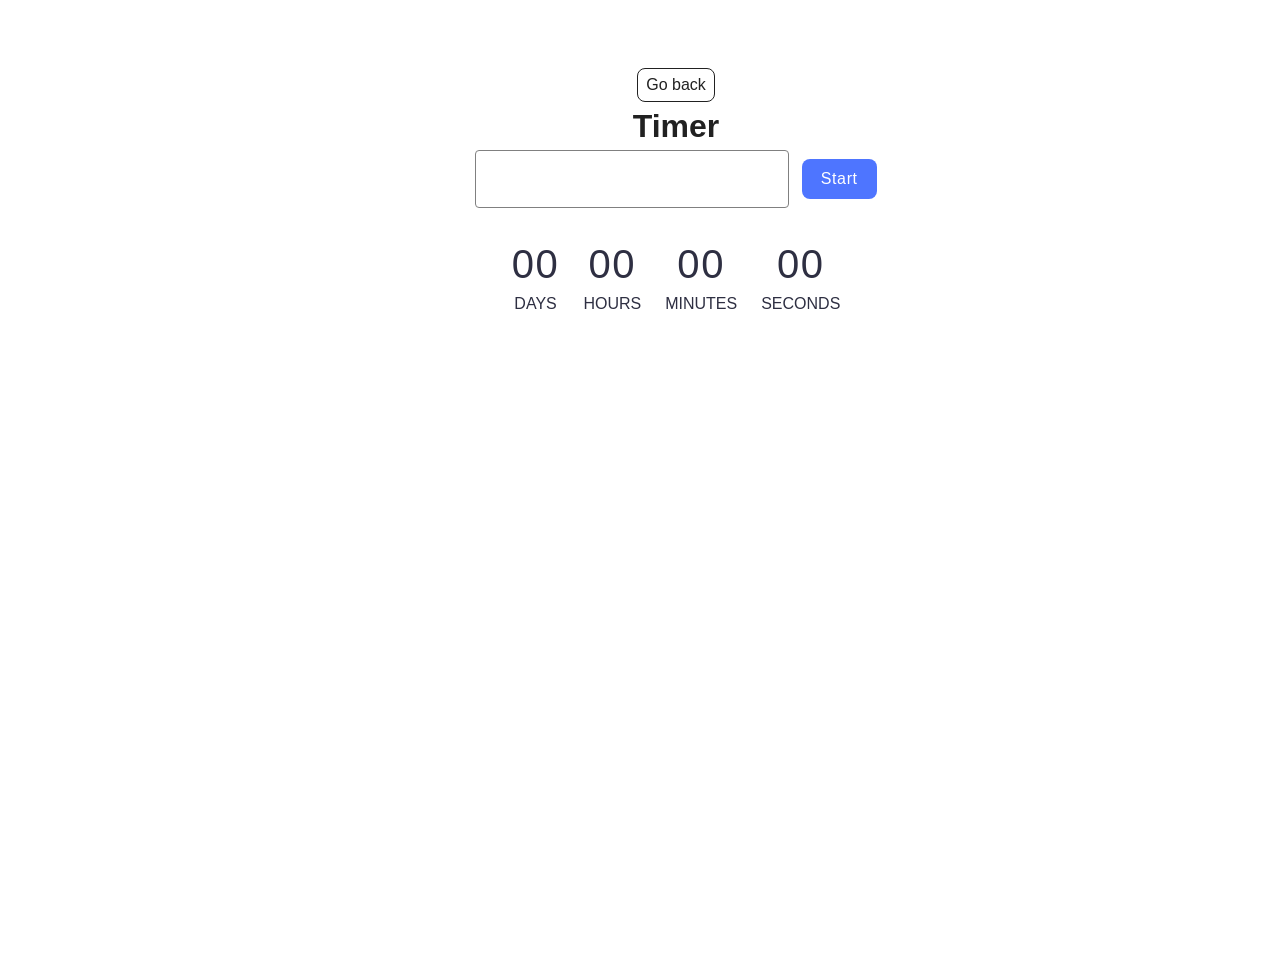
<file: src/1-timer.html>
<!doctype html>
<html lang="en">
  <head>
    <meta charset="UTF-8" />
    <meta http-equiv="X-UA-Compatible" content="IE=edge" />
    <meta name="viewport" content="width=device-width, initial-scale=1.0" />
    <title>Timer</title>
    <link rel="stylesheet" href="./css/styles.css" />
  </head>
  <body>
    <main>
      <div class="container">
        <a class="back-link" href="./index.html">Go back</a>
        <h1 class="main-title">Timer</h1>
      </div>

      <input type="text" id="datetime-picker" />
      <button type="button" data-start>Start</button>

      <div class="timer">
        <div class="field">
          <span class="value" data-days>00</span>
          <span class="label">Days</span>
        </div>
        <div class="field">
          <span class="value" data-hours>00</span>
          <span class="label">Hours</span>
        </div>
        <div class="field">
          <span class="value" data-minutes>00</span>
          <span class="label">Minutes</span>
        </div>
        <div class="field">
          <span class="value" data-seconds>00</span>
          <span class="label">Seconds</span>
        </div>
      </div>
    </main>
    <script type="module" src="./js/1-timer.js"></script>
  </body>
</html>
</file>
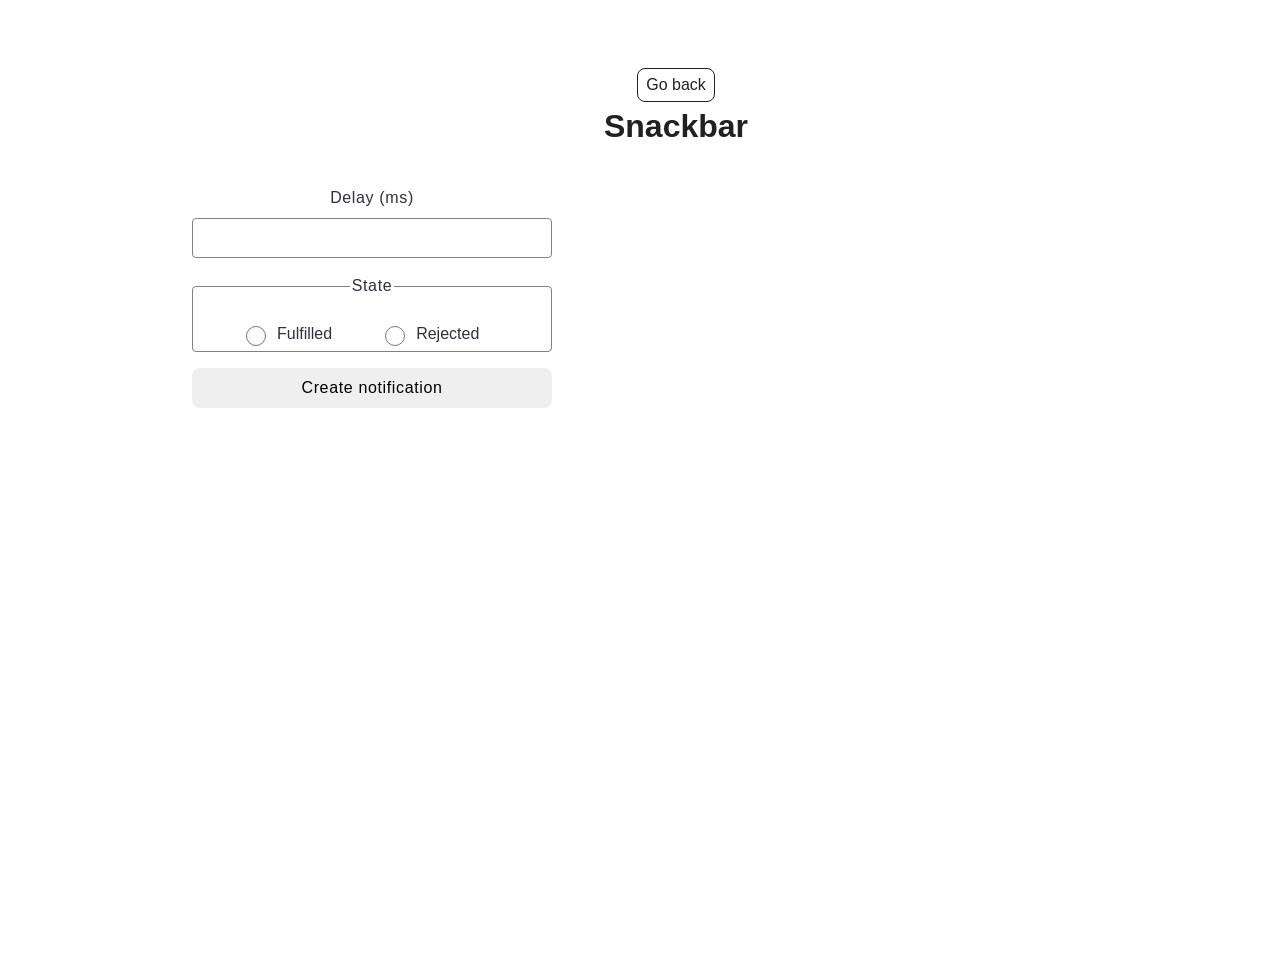
<file: src/2-snackbar.html>
<!doctype html>
<html lang="en">
  <head>
    <meta charset="UTF-8" />
    <meta http-equiv="X-UA-Compatible" content="IE=edge" />
    <meta name="viewport" content="width=device-width, initial-scale=1.0" />
    <title>Snackbar</title>
    <link rel="stylesheet" href="./css/styles.css" />
  </head>
  <body>
    <main>
      <div class="container">
        <a class="back-link" href="./index.html">Go back</a>
        <h1 class="main-title">Snackbar</h1>
      </div>
 <form class="form">
  <label>
    Delay (ms)
    <input type="number" name="delay" required />
  </label>

  <fieldset>
    <legend>State</legend>
    <label>
      <input type="radio" name="state" value="fulfilled" required />
      Fulfilled
    </label>
    <label>
      <input type="radio" name="state" value="rejected" required />
      Rejected
    </label>
  </fieldset>

  <button type="submit">Create notification</button>
</form>

    </main>
    <script type="module" src="./js/2-snackbar.js"></script>
  </body>
</html>
</file>
<file: src/css/styles.css>
/**
  |============================
  | include css partials with
  | default @import url()
  |============================
*/
/* Common styles */
@import url('./reset.css');
@import url('./base.css');
@import url('./container.css');
@import url('./animations.css');

/* Sections style */
@import url('./header.css');
@import url('./vite-promo.css');
@import url('./badges.css');
@import url('./back-link.css');
@import url('./footer.css');


body {
  font-family: Arial, sans-serif;
  padding: 36px;
  color: #212121;
}

#datetime-picker {
  width: 280px;
  height: 40px;
  padding: 8px 16px;
  font-size: 16px;
  letter-spacing: 0.04em;
  border: 1px solid #808080;
  border-radius: 4px;
  outline: none;
}

#datetime-picker:hover {
  border-color: #000000;
}

#datetime-picker:focus {
  border-color: #4e75ff;
}

#datetime-picker:disabled {
  color: #808080;
  background-color: #fafafa;
  border-color: #808080;
}

button[data-start] {
  min-width: 75px;
  height: 40px;
  padding: 8px 16px;
  margin-left: 8px;
  font-size: 16px;
  font-weight: 500;
  letter-spacing: 0.04em;
  color: #ffffff;
  background-color: #4e75ff;
  border: none;
  border-radius: 8px;
  cursor: pointer;
}

button[data-start]:hover {
  background-color: #6c8cff;
}

button[data-start]:disabled {
  color: #989898;
  background-color: #cfcfcf;
  cursor: not-allowed;
}

.timer {
  display: flex;
  justify-content: center;
  gap: 24px;
  margin-top: 32px;
}

.field {
  display: flex;
  flex-direction: column;
  align-items: center;
}

.value {
  font-size: 40px;
  line-height: 1.2;
  letter-spacing: 0.04em;
  color: #2e2f42;
}

.label {
  margin-top: 4px;
  font-size: 16px;
  line-height: 1.5;
  text-transform: uppercase;
  color: #2e2f42;
}



.form {
  width: 360px;
  margin: 36px 0 0 156px;
  display: flex;
  flex-direction: column;
  gap: 16px;
  font-family: "Montserrat", sans-serif;
  color: #2e2f42;
}

.form > label {
  display: flex;
  flex-direction: column;
  gap: 8px;
  font-size: 16px;
  line-height: 1.5;
  letter-spacing: 0.04em;
}

.form input[type="number"] {
  width: 360px;
  height: 40px;
  box-sizing: border-box;
  border: 1px solid #808080;
  border-radius: 4px;
  padding: 8px 16px;
  font-size: 16px;
  outline: transparent;
}

.form input[type="number"]:hover {
  border-color: #000;
}

.form input[type="number"]:focus {
  border-color: #4e75ff;
}

.form fieldset {
  width: 360px;
  height: 78px;
  box-sizing: border-box;
  margin: 0;
  padding: 24px 48px 8px 48px;
  border: 1px solid #808080;
  border-radius: 4px;
  display: flex;
  gap: 48px;
}

.form fieldset:hover {
  border-color: #000;
}

.form legend {
  font-size: 16px;
  line-height:1.5;
  letter-spacing: 0.04em;
}

.form fieldset label {
  display: flex;
  align-items: center;
  gap: 8px;
  font-size: 16px;
  line-height: 1.5;
}

.form  input[type="radio"] {
  width: 20px;
  height: 20px;
}

.form button {
  width: 360px;
  height: 40px;
  border: none;
  border-radius:8px;
  padding: 8px 16px;
  background-color: 4e75ff;
  color: ffffff;
  font-family: inherit;
  font-size: 16px;
  font-weight: 500;
  line-height: 1.5;
  letter-spacing: 0.04em;
  cursor: pointer;
}

.form button:hover,
.form button:focus {
  background-color: 6c8cff;
}
</file>
